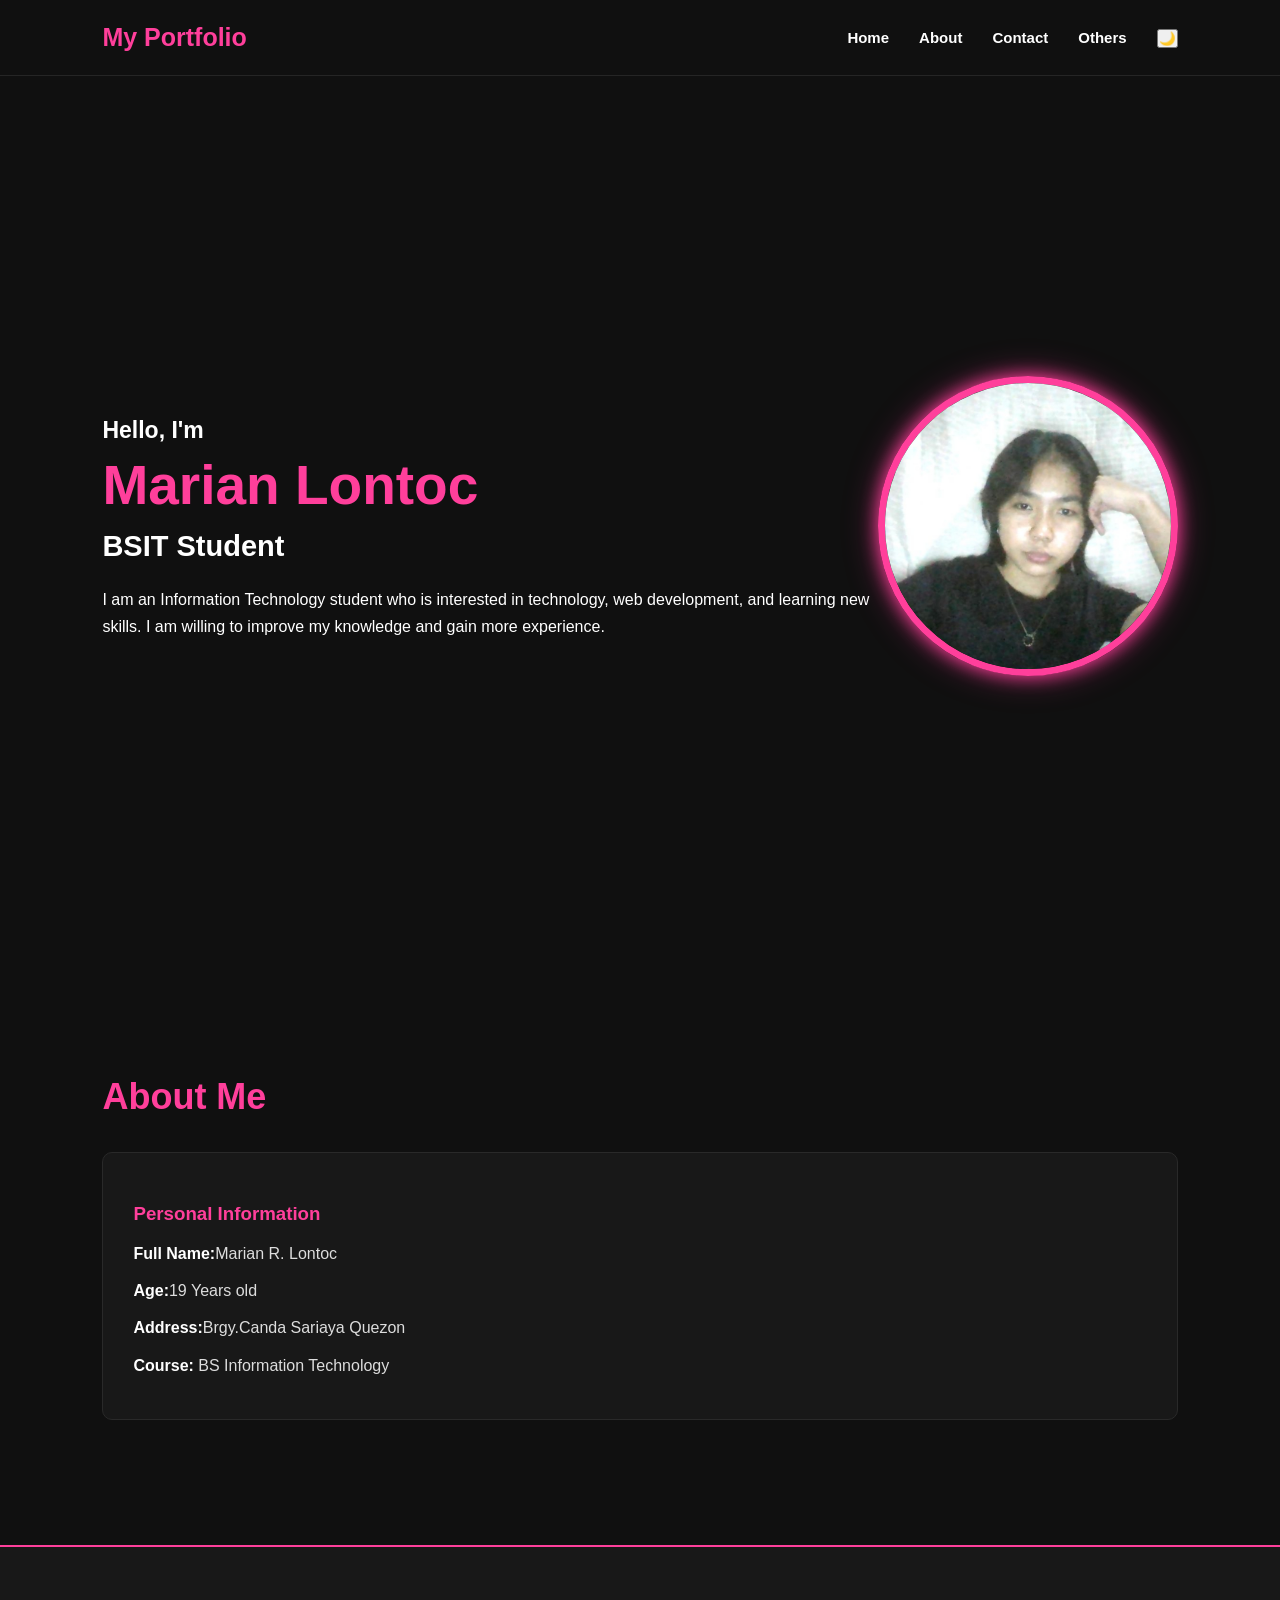
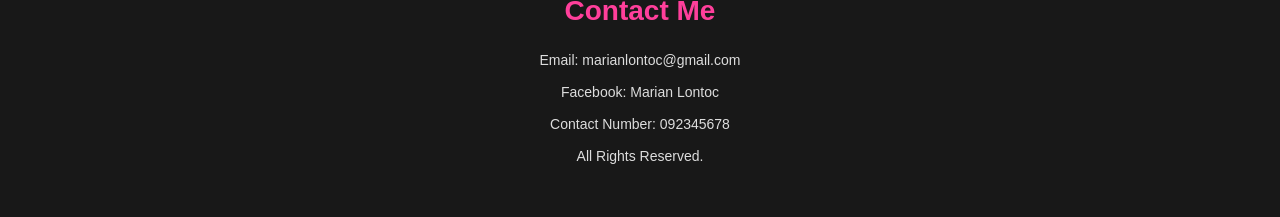
<file: index.html>
<!DOCTYPE html>
<html lang="en">
<head>
    <meta charset="UTF-8">
    <meta name="viewport" content="width=device-width, initial-scale=1.0">
    <title>My Personal Portfolio</title>
    <link rel="stylesheet" href="yuji.css">
    <div id="themeStyle"></div>
</head>
<body>
    <header>
        <nav class="navbar container">
            <a href="index.html" class="logo">My Portfolio</a>
            <button class="menu" id="menuToggle"></button>
            <ul class="navlinks" id="navLinks">
                <li><a href="index.html">Home</a></li>
                <li><a href="aboutme.html">About</a></li>
                <li><a href="contact.html">Contact</a></li>
                <li><a href="others.html">Others</a></li>
                <li><button id="themeBtn" onclick="toggleTheme()">🌙</button></li>
            </ul>
        </nav>
        </header>
        <section class="hero container" id="home">
            <div class="hero-text">
                <p class="hello">Hello, I'm</p>
                <h1>Marian Lontoc</h1>
                <h2>BSIT Student</h2>
                <p>
                    I am an Information Technology student
                    who is interested in technology,
                    web development, and learning new skills.
                    I am willing to improve my knowledge
                    and gain more experience.
                </p>
            </div>
            <div class="hero-photo">
                <img src="SNOW_20260807_203524_156.jpg" alt="My Profile Picture">
            </div>
        </section>

        <section class="section container" id="about">
            <h2 class="section-title">About Me</h2>
            <div class="about-card">
                <h3>Personal Information</h3>
                <p><strong>Full Name:</strong>Marian R. Lontoc</p>
                <p><strong>Age:</strong>19 Years old</p>
                <p><strong>Address:</strong>Brgy.Canda Sariaya Quezon</p>
                <p><strong>Course:</strong> BS Information Technology</p>
            </div>
        </section>

    <footer id="contact" class="footer">
        <h2>Contact Me</h2>
        <p>Email: marianlontoc@gmail.com</p>
        <p>Facebook: Marian Lontoc</p>
        <p>Contact Number: 092345678</p>
        <p>All Rights Reserved.</p>
    </footer>

    <button class="back-to-top" id="backToTop">↑</button>
    <script src="yuji.js"></script>

</body>
</html>
</file>
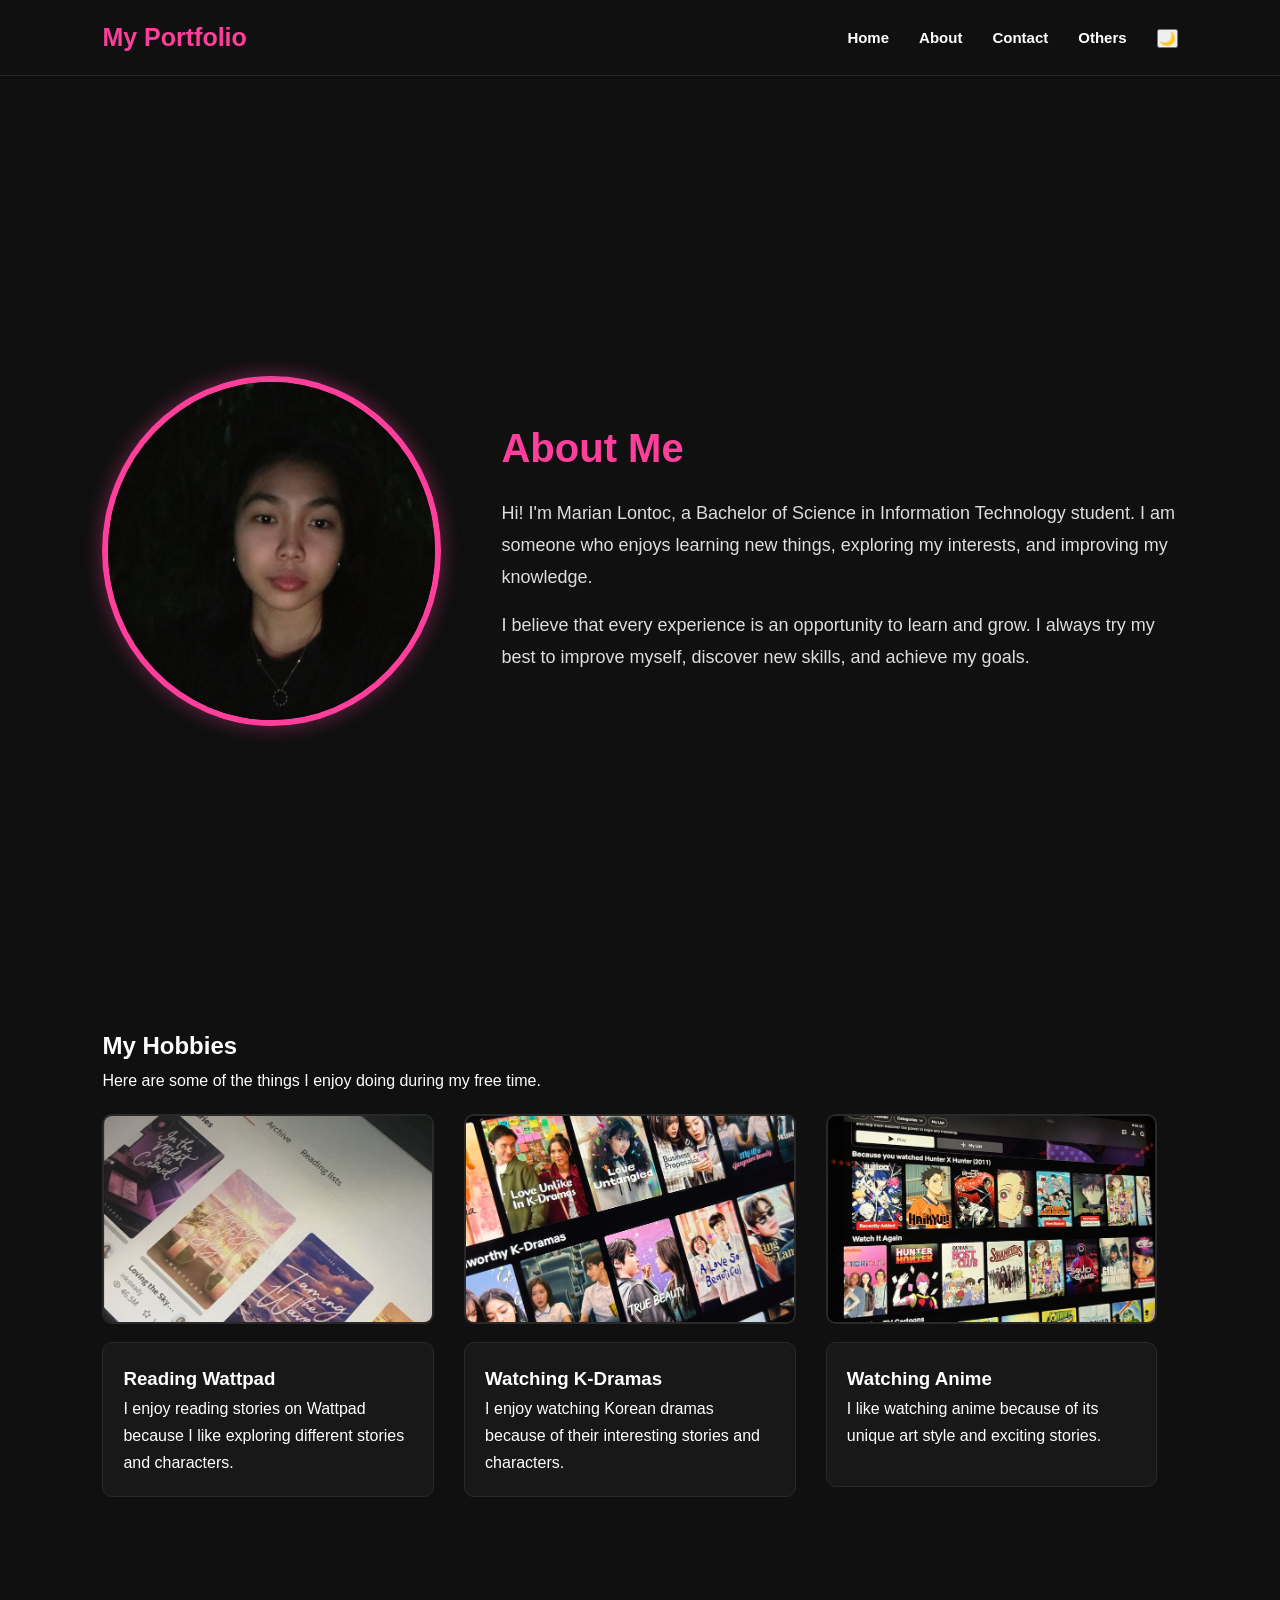
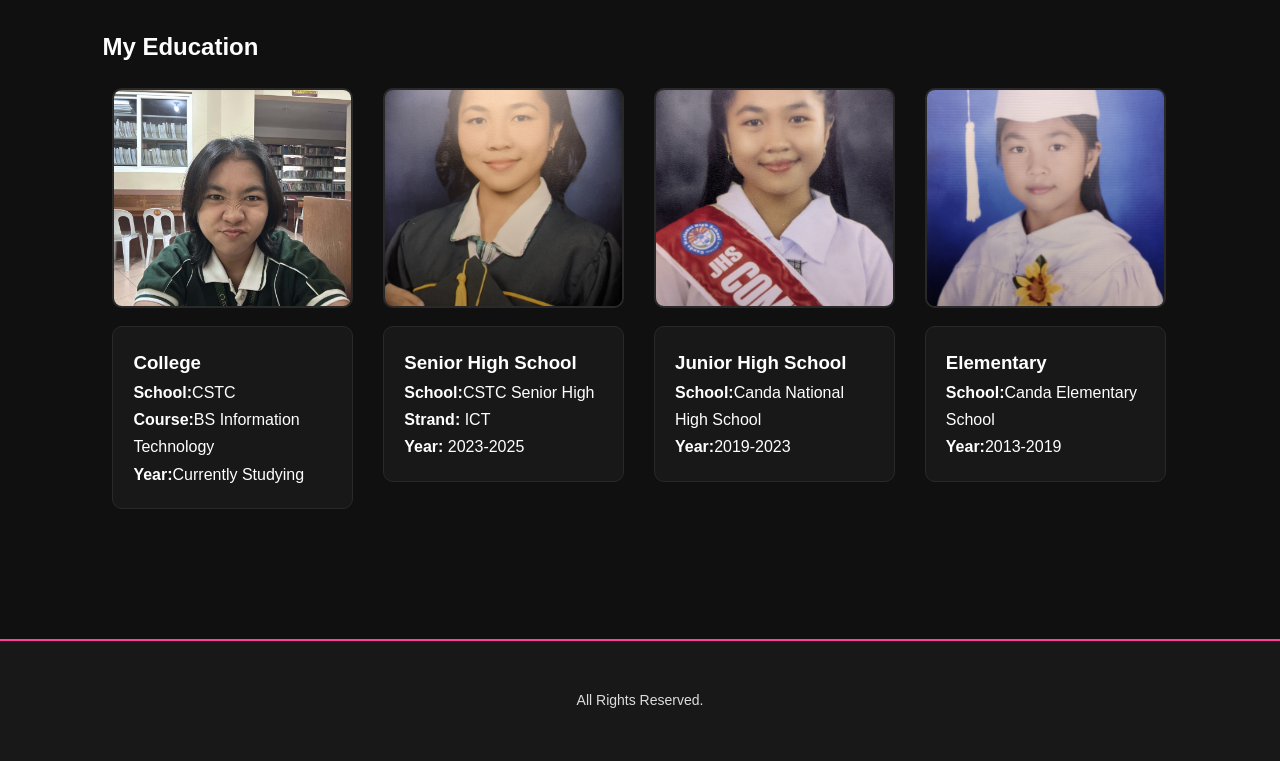
<file: aboutme.html>
<!DOCTYPE html>
<html lang="en">
<head>
    <meta charset="UTF-8">
    <meta name="viewport" content="width=device-width, initial-scale=1.0">
    <title>About Me</title>
    <link rel="stylesheet" href="aboutme.css">
    <div id="themeStyle"></div>
</head>
<body>
    <header>
        <nav class="navbar container">
            <a href="index.html" class="logo">My Portfolio</a>
            <button class="menu-toggle" id="menuToggle"></button>
            <ul class="navlinks" id="navLinks">
                <li><a href="index.html">Home</a></li>
                <li><a href="aboutme.html">About</a></li>
                <li><a href="contact.html">Contact</a></li>
                <li><a href="others.html">Others</a></li>
                <li><button id="themeBtn" onclick="toggleTheme()">🌙</button></li>
            </ul>
        </nav>
    </header>
        <section class="about-container">
            <div class="about-photo">
                <img src="SNOW_20251225_175807_360.jpg" alt="My Picture">
            </div>
            <div class="about-content">
                <h1>About Me</h1>
                <p>
                    Hi! I'm Marian Lontoc, a Bachelor of Science in
                    Information Technology student. I am someone
                    who enjoys learning new things, exploring my
                    interests, and improving my knowledge.
                </p>
                <p>
                    I believe that every experience is an opportunity
                    to learn and grow. I always try my best to improve
                    myself, discover new skills, and achieve my goals.
                </p>
             </div>
            </div>
        </section>
        <section class="section container" id="hobbies">
            <h2 class="section-title">My Hobbies</h2>
            <p>Here are some of the things I enjoy doing during my free time.</p>
        <div class="hobbies-carousel">
        <div class="hobby-slide">
            <div class="hobby-picture">
                <img src="wattpad.jpg" alt="Reading Wattpad">
            </div>
            <div class="hobby-text">
                <h3>Reading Wattpad</h3>
                <p>I enjoy reading stories on Wattpad because I like exploring different stories and characters.</p>
            </div>
        </div>
        <div class="hobby-slide">
            <div class="hobby-picture">
                <img src="dramas!.jpg" alt="Watching K-Dramas">
            </div>
            <div class="hobby-text">
                <h3>Watching K-Dramas</h3>
                <p>I enjoy watching Korean dramas because of their interesting stories and characters.</p>
            </div>
        </div>
        <div class="hobby-slide">
            <div class="hobby-picture">
                <img src="anime.jpg" alt="Watching Anime">
            </div>
            <div class="hobby-text">
                <h3>Watching Anime</h3>
                <p>I like watching anime because of its unique art style and exciting stories.</p>
            </div>
        </div>
        <div class="hobby-slide">
            <div class="hobby-picture">
                <img src="codm (1).jpg" alt="Playing CODM">
            </div>
            <div class="hobby-text">
                <h3>Playing CODM</h3>
                <p>I enjoy playing Call of Duty: Mobile because it is fun and entertaining.</p>
            </div>
        </div>
        <div class="hobby-slide">
            <div class="hobby-picture">
                <img src="roblox avatar.jpg" alt="Playing Roblox">
            </div>
            <div class="hobby-text">
                <h3>Playing Roblox</h3>
                <p>I like playing Roblox because it offers different games and experiences.</p>
            </div>
        </div>
        <div class="hobby-slide">
            <div class="hobby-picture">
                <img src="music.jpg" alt="Listening to Music">
            </div>
            <div class="hobby-text">
                <h3>Listening to Music</h3>
                <p>I enjoy listening to music because it helps me relax and enjoy my free time.</p>
            </div>
        </div>
    </div>
</section>
<section class="section container" id="education">
    <h2 class="section-title">My Education</h2>
    <div class="picture-carousel">
        <div class="education-slide">
            <div class="picture-card">
                <img src="Messenger_creation_2AACBD6C-4FCD-424C-8DAB-97875E8C175D.jpeg" alt="College">
            </div>
            <div class="education-text">
                <h3>College</h3>
                <p><strong>School:</strong>CSTC</p>
                <p><strong>Course:</strong>BS Information Technology</p>
                <p><strong>Year:</strong>Currently Studying</p>
            </div>
        </div>
        <div class="education-slide">
            <div class="picture-card">
                <img src="Senior.jpg" alt="Senior High School">
            </div>
            <div class="education-text">
                <h3>Senior High School</h3>
                <p><strong>School:</strong>CSTC Senior High</p>
                <p><strong>Strand:</strong> ICT</p>
                <p><strong>Year:</strong> 2023-2025</p>
            </div>
        </div>
        <div class="education-slide">
            <div class="picture-card">
                <img src="Junior.jpg" alt="Junior High School">
            </div>
            <div class="education-text">
                <h3>Junior High School</h3>
                <p><strong>School:</strong>Canda National High School</p>
                <p><strong>Year:</strong>2019-2023</p>
            </div>
        </div>
        <div class="education-slide">
            <div class="picture-card">
                <img src="Elem.jpg" alt="Elementary">
            </div>
            <div class="education-text">
                <h3>Elementary</h3>
                <p><strong>School:</strong>Canda Elementary School</p>
                <p><strong>Year:</strong>2013-2019</p>
            </div>
        </div>
    </div>
</section>
<footer class="footer">
    <p>All Rights Reserved.</p>
    </footer>
    <script src="yuji.js"></script>
</body>
</html>
</file>
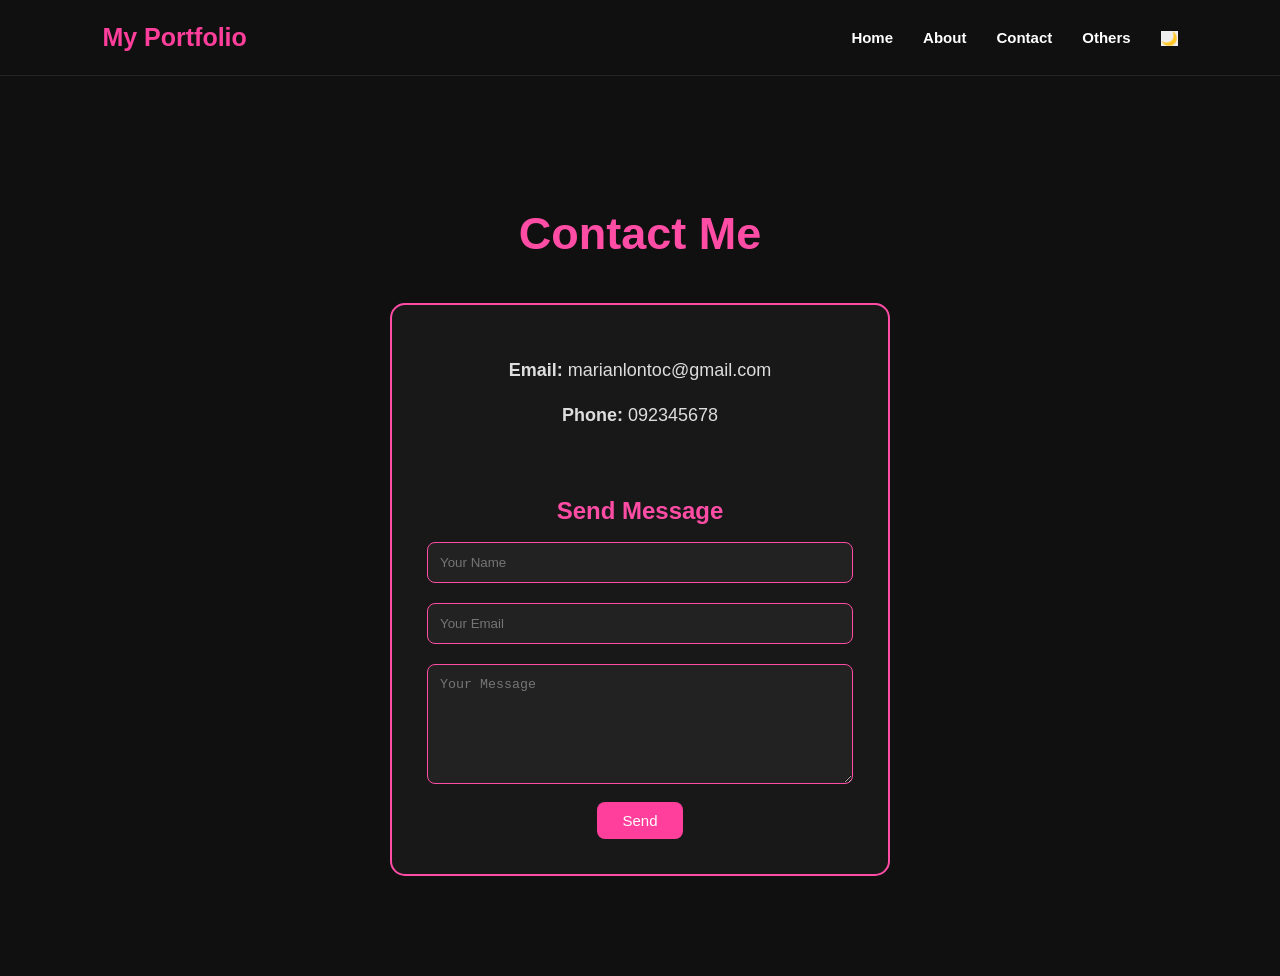
<file: contact.html>
<!DOCTYPE html>
<html lang="en">
<head>
    <meta charset="UTF-8">
    <meta name="viewport" content="width=device-width, initial-scale=1.0">
    <title>Contact</title>
    <link rel="stylesheet" href="contact.css">
    <div id="themeStyle"></div>
</head>
<body>
    <header>
        <nav class="navbar container">
            <a href="index.html" class="logo">My Portfolio</a>
            <button class="menu-toggle" id="menuToggle"></button>
            <ul class="navlinks" id="navLinks">
                <li><a href="index.html">Home</a></li>
                <li><a href="aboutme.html">About</a></li>
                <li><a href="contact.html">Contact</a></li>
                <li><a href="others.html">Others</a></li>
                <li><button id="themeBtn" onclick="toggleTheme()">🌙</button>
                </li>
            </ul>
        </nav>
    </header>

    <div class="contact-page">
        <h1>Contact Me</h1>
        <div class="contact-box">
            <p>
            <b>Email:</b>
            marianlontoc@gmail.com
            </p>
            <p>
            <b>Phone:</b>
            092345678
            </p>
            <p>
        <br>
        <h2>Send Message</h2>
        <form>
            <input type="text" placeholder="Your Name">
            <input type="email" placeholder="Your Email">
            <textarea placeholder="Your Message"></textarea>
            <button type="submit">Send</button>
        </form>
    </div>
</div>
<script src="yuji.js"></script>
</body>
</html>
</file>
<file: yuji.css>
* {
    margin: 0;
    padding: 0;
    box-sizing: border-box;
}
html {
    scroll-behavior: smooth;
    scroll-padding-top: 90px;
}
body {
    background-color: #101010;
    color: white;
    font-family: Arial, Helvetica, sans-serif;
    line-height: 1.7;
}
.container {
    width: 84%;
    max-width: 1180px;
    margin: auto;
}
header {
    width: 100%;
    background-color: #101010;
    position: sticky;
    top: 0;
    z-index: 100;
    border-bottom: 1px solid #252525;
}
.navbar {
    min-height: 75px;
    display: flex;
    justify-content: space-between;
    align-items: center;
}
.logo {
    color: #ff3f9b;
    font-size: 25px;
    font-weight: bold;
    text-decoration: none;
}
.navlinks {
    display: flex;
    gap: 30px;
    list-style: none;
}
.navlinks a {
    color: white;
    text-decoration: none;
    font-size: 15px;
    font-weight: bold;
    transition: 0.3s;
}
.navlinks a:hover,
.navlinks a.active {
    color: #ff3f9b;
}
.menu {
    display: none;
    background: none;
    border: none;
    color: white;
    font-size: 27px;
    cursor: pointer;
}

/* HOME SECTION */
.hero {
    width: 84%;
    height: 900px;
    margin: auto;
    display: flex;
    justify-content: space-around;
    align-items: center;
    padding: 50px 0;
}
.hero-text {
    flex: 1;
    width: 84%;
}
.hello {
    color: white;
    font-size: 23px;
    font-weight: bold;
}
.hero h1 {
    color: #ff3f9b;
    font-size: 55px;
    font-weight: bold;
    line-height: 1.3;
}
.hero h2 {
    color: white;
    font-size: 29px;
    margin-bottom: 15px;
}
.intro {
    color: #dddddd;
    font-size: 16px;
    line-height: 1.8;
    max-width: 800px;
}
.hero-photo {
    width: 300px;
    height: 300px;
    flex-shrink: 0;
    border: 7px solid #ff3f9b;
    border-radius: 50%;
    overflow: hidden;
    box-shadow: 0 0 18px #ff3f9b,
                0 0 35px rgba(255, 63, 155, 0.4);
}
.hero-photo img {
    width: 100%;
    height: 100%;
    object-fit: cover;
    object-position: center;
    display: block;
}
.section {
    padding-top: 90px;
    padding-bottom: 25px;
}
.section-title {
    color: #ff3f9b;
    font-size: 36px;
    margin-bottom: 25px;
}
.about-card {
    background-color: #181818;
    padding: 30px;
    border: 1px solid #292929;
    border-radius: 10px;
    color: #dddddd;
}
.about-card h3 {
    color: #ff3f9b;
    margin-bottom: 10px;
    margin-top: 15px;
}
.about-card p {
    margin-bottom: 10px;
}
.about-card strong {
    color: white;
}
.footer {
    margin-top: 100px;
    padding: 40px 20px;
    background-color: #181818;
    border-top: 2px solid #ff3f9b;
    text-align: center;
}
.footer h2 {
    color: #ff3f9b;
    font-size: 28px;
    margin-bottom: 15px;
}
.footer p {
    color: #dddddd;
    margin: 8px 0;
    font-size: 14px;
}
.back-to-top {
    position: fixed;
    right: 25px;
    bottom: 25px;
    width: 45px;
    height: 45px;
    background-color: #ff3f9b;
    color: black;
    border: none;
    border-radius: 50%;
    font-size: 23px;
    font-weight: bold;
    display: none;
}
.back-to-top.show {
    display: block;
}
@media (max-width: 850px) {
    .container {
        width: 90%;
    }
    .hero {
        flex-direction: column-reverse;
        justify-content: center;
        text-align: center;
        padding: 70px 0;
        gap: 35px;
    }
    .hero-photo {
        width: 240px;
        height: 240px;
    }
    .hero h1 {
        font-size: 43px;
    }
    .hero h2 {
        font-size: 24px;
    }
}
@media (max-width: 650px) {
    .menu-toggle {
        display: block;
    }
    .nav-links {
        display: none;
        position: absolute;
        top: 75px;
        left: 0;
        width: 100%;
        background-color: #181818;
        flex-direction: column;
        padding: 20px 30px;
        gap: 15px;
    }
    .nav-links.open {
        display: flex;
    }
}
</file>
<file: aboutme.css>
* {
    margin: 0;
    padding: 0;
    box-sizing: border-box;
}
body {
    background-color: #101010;
    color: white;
    font-family: Arial, Helvetica, sans-serif;
    line-height: 1.7;
}
.container {
    width: 84%;
    max-width: 1180px;
    margin: auto;
}
header {
    width: 100%;
    background-color: #101010;
    position: sticky;
    top: 0;
    z-index: 100;
    border-bottom: 1px solid #252525;
}
.navbar {
    min-height: 75px;
    display: flex;
    justify-content: space-between;
    align-items: center;
}
.logo {
    color: #ff3f9b;
    font-size: 25px;
    font-weight: bold;
    text-decoration: none;
}
.navlinks {
    display: flex;
    gap: 30px;
    list-style: none;
}
.navlinks a {
    color: white;
    text-decoration: none;
    font-size: 15px;
    font-weight: bold;
    transition: 0.3s;
}
.navlinks a:hover,
.navlinks a.active {
    color: #ff3f9b;
}
.menu {
    display: none;
    background: none;
    border: none;
    color: white;
    font-size: 27px;
    cursor: pointer;
}
.menu-toggle {
    display: none;
}
.about-container {
    width: 84%;
    height: 950px;
    margin: auto;
    display: flex;
    align-items: center;
    justify-content: space-between;
    padding: 0;
}
.about-photo {
    width: 350px;
    height: 350px;
    border: 6px solid #ff3f9b;
    border-radius: 50%;
    overflow: hidden;
    box-shadow: 0 0 20px rgba(255, 63, 155, 0.4);
}
.about-photo img {
    width: 100%;
    height: 100%;
    object-fit: cover;
    display: block;
}
.about-content {
    width: 65%;
    margin-left: 60px;
    display: flex;
    flex-direction: column;
    justify-content: center;
}
.about-content h1 {
    color: #ff3f9b;
    font-size: 40px;
    margin-bottom: 15px;
}

.about-content p {
    color: #dddddd;
    font-size: 18px;
    margin-bottom: 15px;
    line-height: 1.8;
}
.about-cards {
    display: grid;
    grid-template-columns: repeat(3, 1fr);
    gap: 15px;
    margin-top: 25px;
}
.about-info {
    background-color: #181818;
    border: 1px solid #292929;
    border-radius: 10px;
    padding: 18px;
    transition: 0.3s ease;
}
.about-info h3 {
    color: #ff3f9b;
    font-size: 17px;
    margin-bottom: 8px;
}
.about-info p {
    font-size: 13px;
    margin: 0;
}
.about-info:hover {
    border-color: #ff3f9b;
    box-shadow: 0 0 15px rgba(255, 63, 155, 0.4);
    transform: translateY(-7px);
}
.picture-carousel {
    display: flex;
    gap: 20px;
    overflow-x: auto;
    scroll-behavior: smooth;
    scroll-snap-type: x mandatory;
    padding: 15px 5px 25px;
}
.picture-carousel::-webkit-scrollbar {
    height: 7px;
}
.picture-carousel::-webkit-scrollbar-thumb {
    background: #ff3f9b;
    border-radius: 10px;
}
.education-slide {
    flex: 0 0 calc(25% - 15px);
    scroll-snap-align: start;
}
.picture-card {
    height: 220px;
    border: 2px solid #292929;
    border-radius: 10px;
    overflow: hidden;
    transition: 0.4s ease;
}
.picture-card img {
    width: 100%;
    height: 100%;
    object-fit: cover;
    display: block;
    transition: 0.4s ease;
}
.picture-card:hover {
    border-color: #ff3f9b;
    box-shadow: 0 0 18px rgba(255, 63, 155, 0.6);
    transform: translateY(-6px);
}
.picture-card:hover img {
    transform: scale(1.08);
}
.hobbies-intro {
    color: #ccc;
    text-align: center;
    font-size: 14px;
    margin-bottom: 20px;
}
.hobbies-carousel {
    display: flex;
    gap: 20px;
    overflow-x: auto;
    scroll-behavior: smooth;
    scroll-snap-type: x mandatory;
    padding: 15px 5px 25px;
}
.hobbies-carousel::-webkit-scrollbar {
    height: 7px;
}
.hobbies-carousel::-webkit-scrollbar-thumb {
    background: #ff3f9b;
    border-radius: 10px;
}
.hobby-slide {
    flex: 0 0 calc(33.33% - 14px);
    scroll-snap-align: start;
}
.hobby-picture {
    height: 210px;
    border: 2px solid #292929;
    border-radius: 10px;
    overflow: hidden;
    transition: 0.3s ease;
}
.hobby-picture img {
    width: 100%;
    height: 100%;
    object-fit: cover;
    display: block;
    transition: 0.3s ease;
}
.hobby-picture:hover {
    border-color: #ff3f9b;
    box-shadow: 0 0 15px rgba(255, 63, 155, 0.4);
}
.hobby-picture:hover img {
    transform: scale(1.06);
}
.hobbies-carousel {
    display: flex;
    gap: 30px;
    overflow-x: auto;
    scroll-behavior: smooth;
    scroll-snap-type: x mandatory;
    padding: 20px 10px 30px;
}
.hobby-slide {
    flex: 0 0 calc(33.33% - 20px);
    scroll-snap-align: start;
}
.hobby-picture {
    height: 210px;
    margin-bottom: 18px;
    border: 2px solid #292929;
    border-radius: 10px;
    overflow: hidden;
}
.hobby-text {
    background-color: #181818;
    border: 1px solid #292929;
    border-radius: 10px;
    padding: 20px;
    min-height: 145px;
}
.picture-carousel {
    display: flex;
    gap: 30px;
    overflow-x: auto;
    scroll-behavior: smooth;
    scroll-snap-type: x mandatory;
    padding: 20px 10px 30px;
}
.education-slide {
    flex: 0 0 calc(25% - 23px);
    scroll-snap-align: start;
}
.picture-card {
    height: 220px;
    margin-bottom: 18px;
    border: 2px solid #292929;
    border-radius: 10px;
    overflow: hidden;
}
.education-text {
    background-color: #181818;
    border: 1px solid #292929;
    border-radius: 10px;
    padding: 20px;
    margin-top: 0;
}
#education {
    margin-top: 100px;
}
.footer {
    margin-top: 100px;
    padding: 40px 20px;
    background-color: #181818;
    border-top: 2px solid #ff3f9b;
    text-align: center;
}
.footer p {
    color: #dddddd;
    margin: 8px 0;
    font-size: 14px;
}
@media (max-width: 850px) {
    .education-slide {
        flex: 0 0 45%;
    }
}
@media (max-width: 650px) {
    .education-slide {
        flex: 0 0 80%;
    }
}
@media (max-width: 650px) {
    .container {
        width: 90%;
    }
    .menu-toggle {
        display: block;
    }
    .nav-links {
        display: none;
        position: absolute;
        top: 75px;
        left: 0;
        width: 100%;
        background-color: #181818;
        flex-direction: column;
        padding: 20px 30px;
        gap: 15px;
    }
    .nav-links.open {
        display: flex;
    }
    .about-container {
        flex-direction: column;
        text-align: center;
        width: 90%;
        gap: 30px;
    }
    .about-photo {
        width: 240px;
        height: 240px;
    }
    .about-content h1 {
        font-size: 33px;
    }
    .about-cards {
        grid-template-columns: 1fr;
    }
}
</file>
<file: contact.css>
* {
    margin: 0;
    padding: 0;
    box-sizing: border-box;
}
body {
    background-color: #101010;
    color: white;
    font-family: Arial, Helvetica, sans-serif;
    line-height: 1.7;
}
.container {
    width: 84%;
    max-width: 1180px;
    margin: auto;
}
header {
    width: 100%;
    background-color: #101010;
    position: sticky;
    top: 0;
    z-index: 100;
    border-bottom: 1px solid #252525;
}
.navbar {
    min-height: 75px;
    display: flex;
    justify-content: space-between;
    align-items: center;
}
.logo {
    color: #ff3f9b;
    font-size: 25px;
    font-weight: bold;
    text-decoration: none;
}
.navlinks {
    display: flex;
    gap: 30px;
    list-style: none;
}
.navlinks a {
    color: white;
    text-decoration: none;
    font-size: 15px;
    font-weight: bold;
    transition: 0.3s;
}
.navlinks a:hover,
.navlinks a.active {
    color: #ff3f9b;
}
.menu {
    display: none;
    background: none;
    border: none;
    color: white;
    font-size: 27px;
    cursor: pointer;
}
.contact-page{
    padding-top:120px;
    min-height:100vh;
    text-align:center;
}
.contact-page h1{
    color:#ff4da6;
    font-size:45px;
    margin-bottom:30px;
}
.contact-box{
    width:500px;
    max-width:90%;
    margin:auto;
    background:#181818;
    padding:35px;
    border-radius:15px;
    border:2px solid #ff4da6;
}
.contact-box p{
    color:#ddd;
    font-size:18px;
    margin:15px;
}
.contact-box h2{
    color:#ff4da6;
}
input,
textarea{
    width:100%;
    padding:12px;
    margin:10px 0;
    background:#222;
    border:1px solid #ff4da6;
    color:white;
    border-radius:8px;
}
textarea{
    height:120px;
}
button{
    border:none;
    cursor:pointer;
}
button[type="submit"] {
    background-color: #ff3f9b;
    color: white;
    border: none;
    padding: 10px 25px;
    border-radius: 8px;
    font-size: 15px;
    cursor: pointer;
}
</file>
